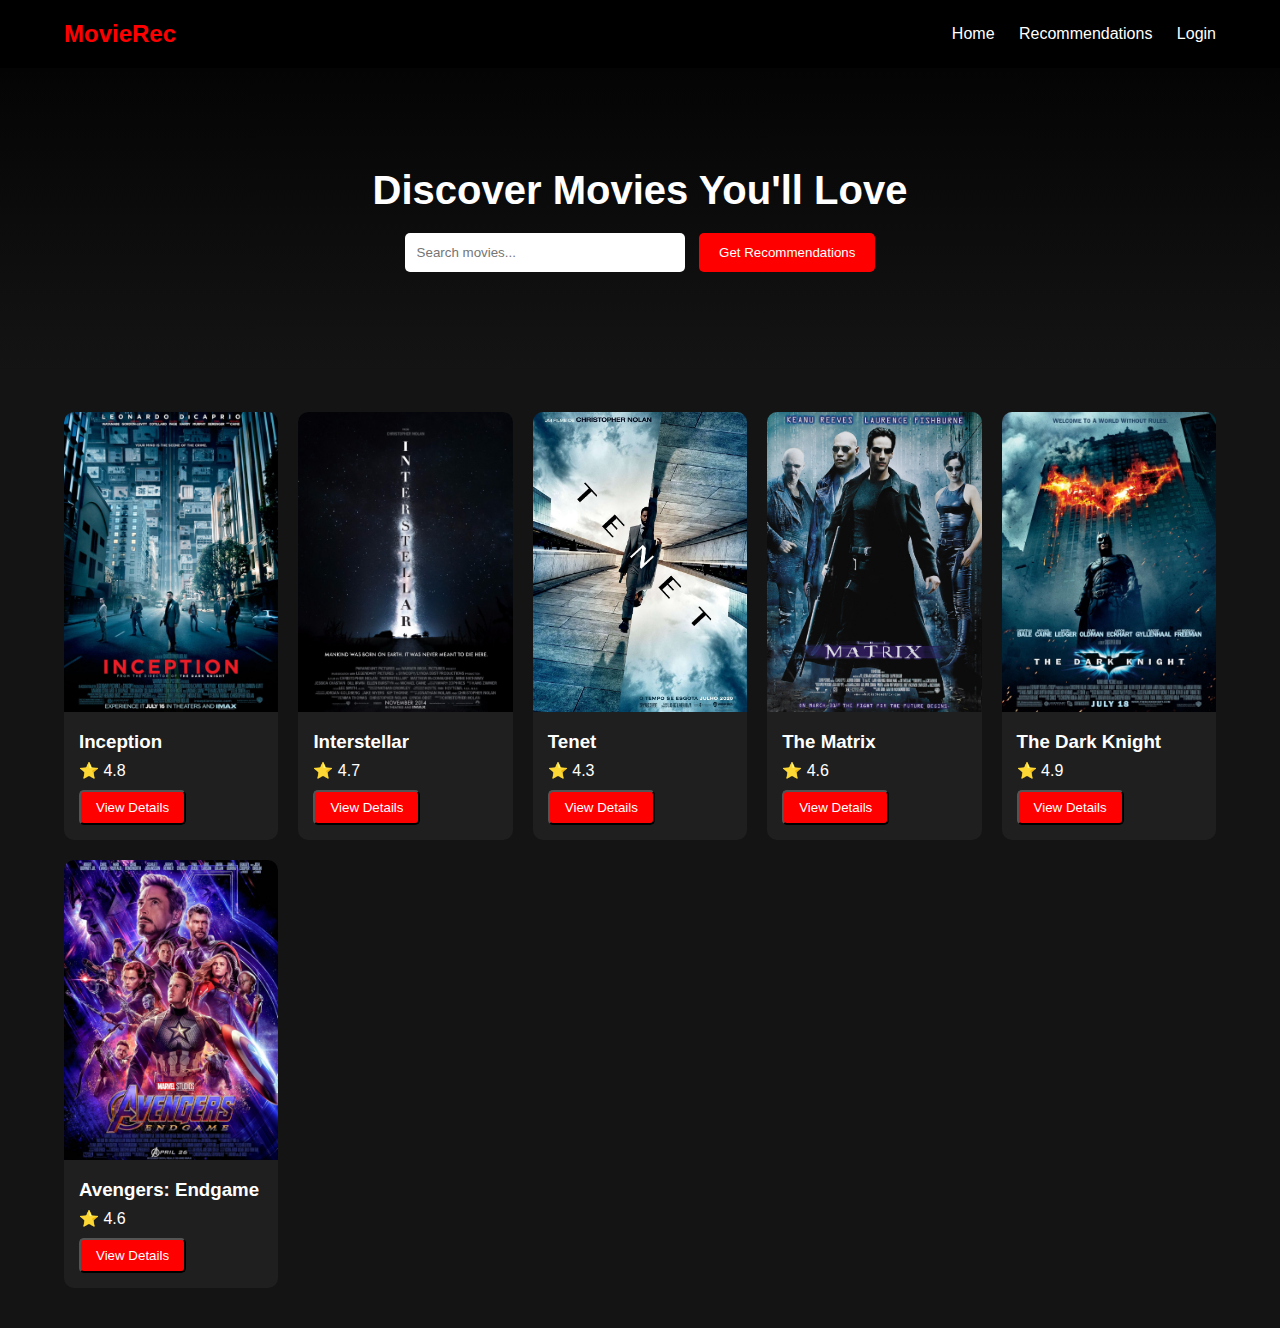
<file: index.html>
<!DOCTYPE html>
<html>
<head>
  <title>MovieRec - Home</title>
  <link rel="stylesheet" href="style.css">
</head>
<body>

<header>
  <div class="logo">MovieRec</div>
  <nav>
    <a href="index.html">Home</a>
    <a href="recommendations.html">Recommendations</a>
    <a href="login.html">Login</a>
  </nav>
</header>

<section class="hero">
  <h1>Discover Movies You'll Love</h1>
  <input type="text" id="searchInput" placeholder="Search movies...">
  <button onclick="searchMovie()">Get Recommendations</button>
</section>

<section class="movies" id="homeMovies"></section>

<script src="script.js"></script>
<script>
document.addEventListener('DOMContentLoaded', function() {
  const container = document.getElementById("homeMovies");

  movies.slice(0,6).forEach(movie => {
    container.innerHTML += `
      <div class="card">
        <img src="${movie.image}">
        <div class="card-content">
          <h3>${movie.title}</h3>
          <p>⭐ ${movie.rating}</p>
          <button class="btn" onclick="viewDetails('${movie.title}')">
            View Details
          </button>
        </div>
      </div>
    `;
  });
});
</script>


</body>
</html>
</file>
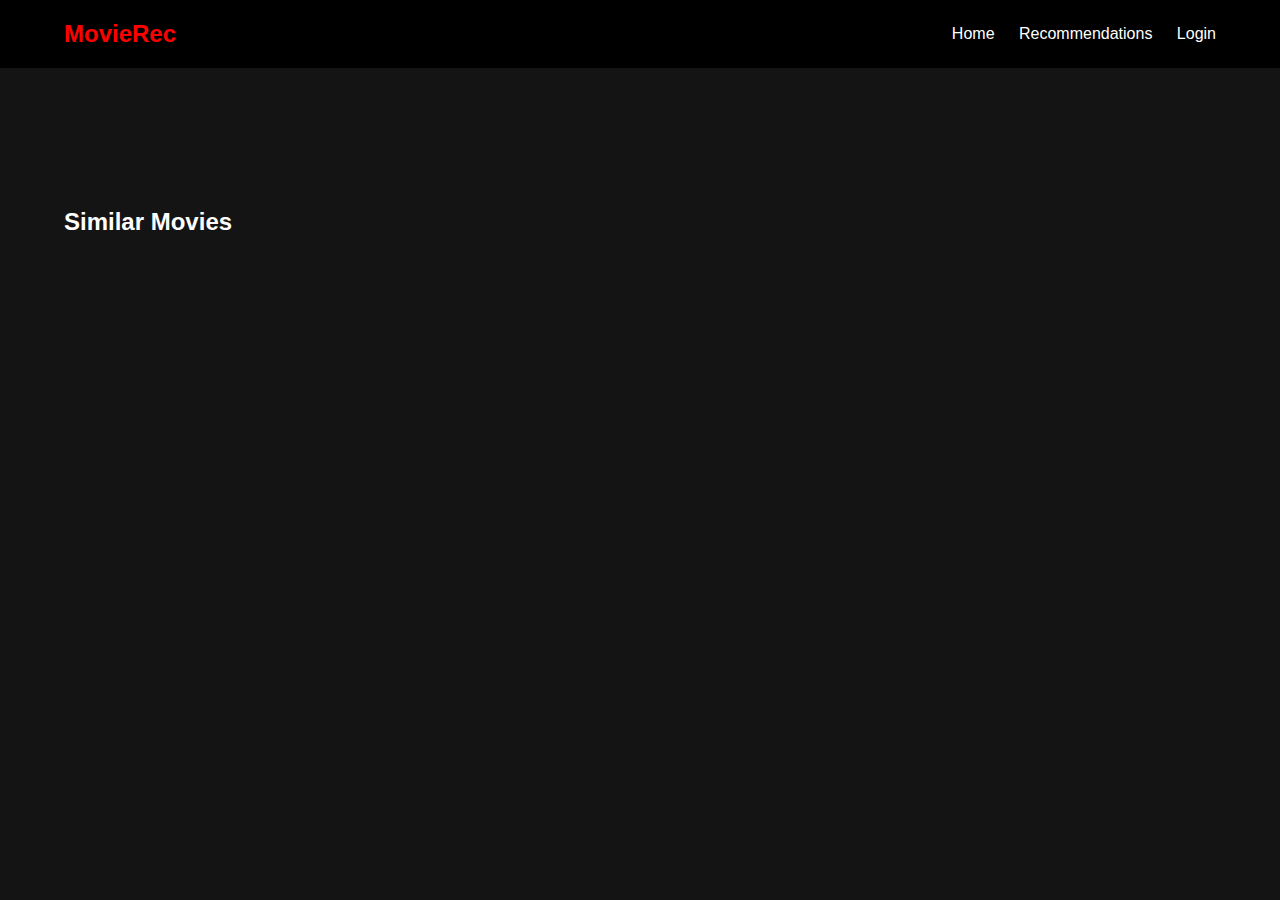
<file: details.html>
<!DOCTYPE html>
<html>
<head>
  <title>Movie Details</title>
  <link rel="stylesheet" href="style.css">
</head>
<body>

<header>
  <div class="logo">MovieRec</div>
  <nav>
    <a href="index.html">Home</a>
    <a href="recommendations.html">Recommendations</a>
    <a href="login.html">Login</a>
  </nav>
</header>

<section class="details" id="detailsContainer">
  <!-- JS loads movie here -->
</section>

<section style="padding:40px 5%;">
  <h2>Similar Movies</h2>
  <div class="movies" id="similarMovies"></div>
</section>

<script src="script.js"></script>
</body>
</html>
</file>
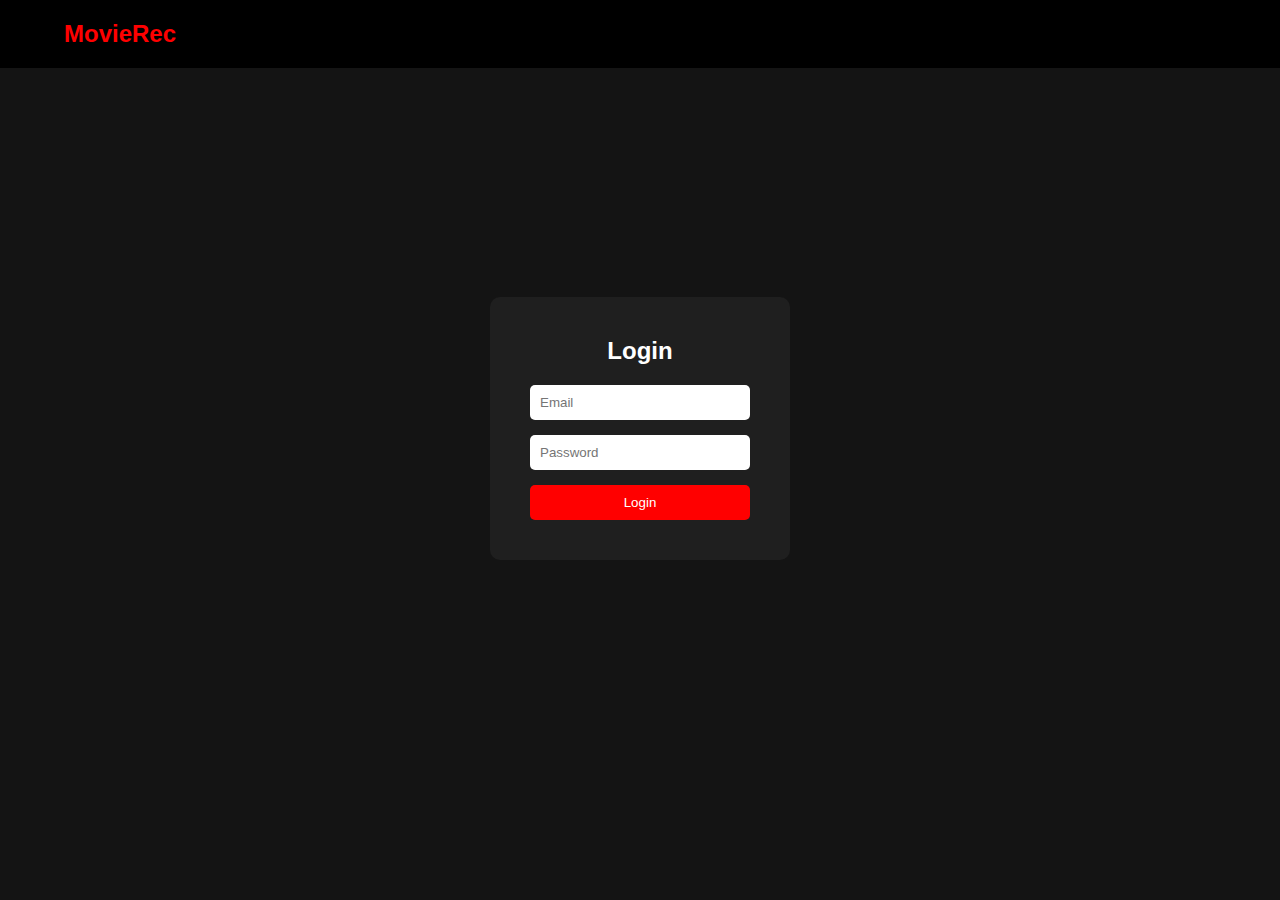
<file: login.html>
<!DOCTYPE html>
<html>
<head>
  <title>Login</title>
  <link rel="stylesheet" href="style.css">
</head>
<body>

<header>
  <div class="logo">MovieRec</div>
</header>

<div class="login-container">
  <div class="login-box">
    <h2>Login</h2>
    <input type="email" placeholder="Email">
    <input type="password" placeholder="Password">
    <button>Login</button>
  </div>
</div>

</body>
</html>
</file>
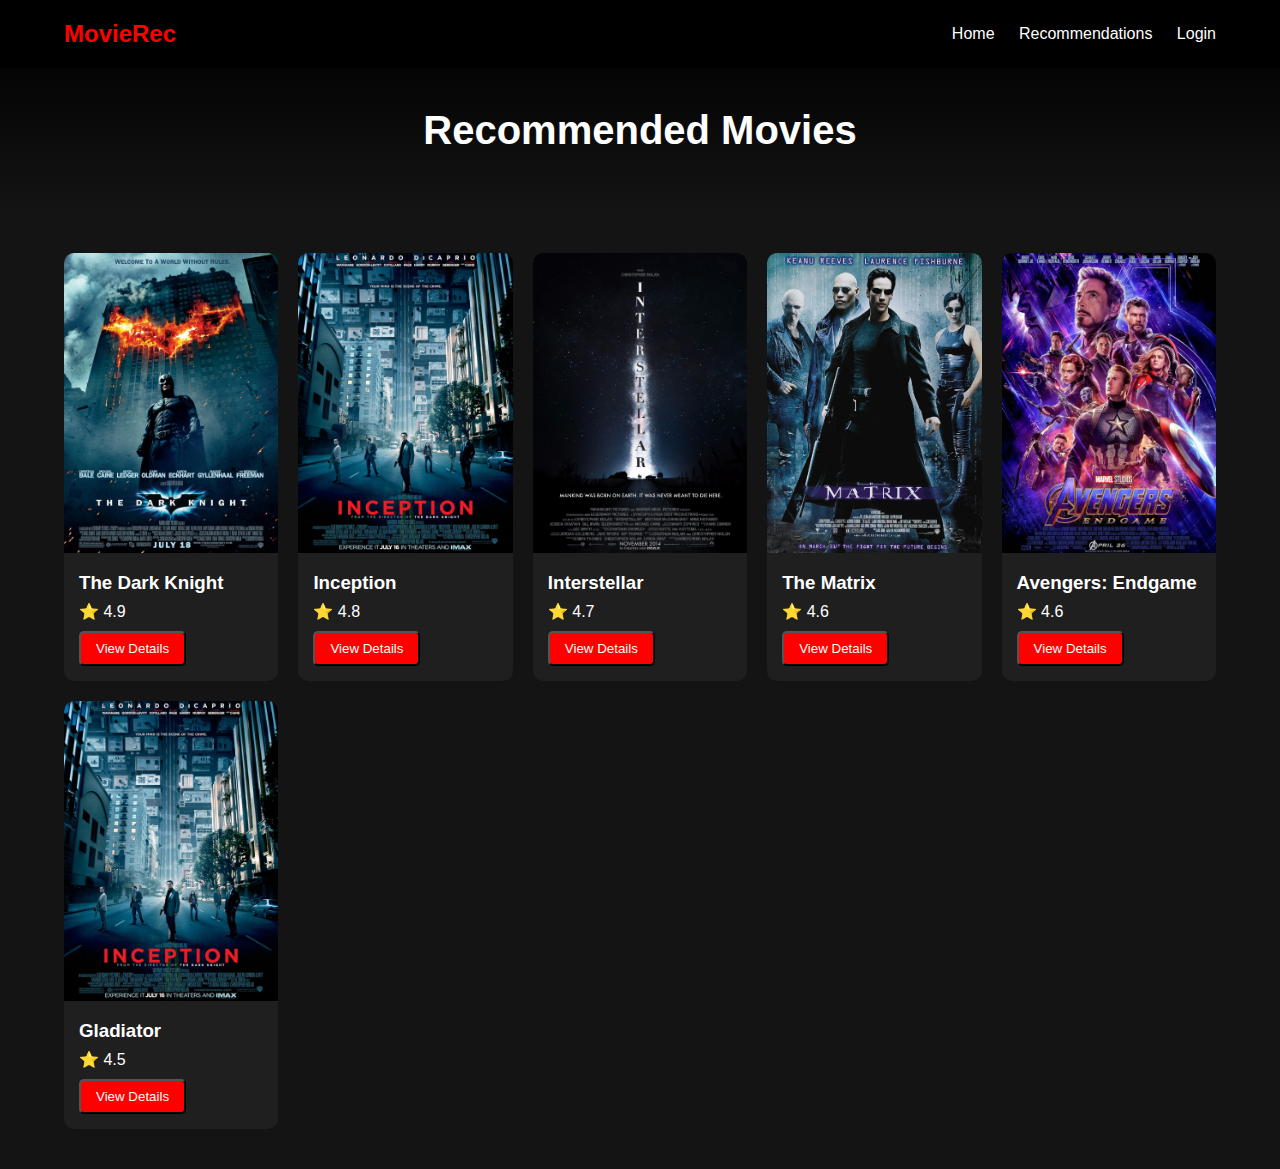
<file: recommendations.html>
<!DOCTYPE html>
<html>
<head>
  <title>Recommendations</title>
  <link rel="stylesheet" href="style.css">
</head>
<body>

<header>
  <div class="logo">MovieRec</div>
  <nav>
    <a href="index.html">Home</a>
    <a href="recommendations.html">Recommendations</a>
    <a href="login.html">Login</a>
  </nav>
</header>

<section class="hero" style="padding:40px;">
  <h1>Recommended Movies</h1>
</section>

<section class="movies" id="movieContainer">
  <!-- JS will inject movie cards here -->
</section>

<script src="script.js"></script>
</body>
</html>
</file>
<file: style.css>
* {
  margin: 0;
  padding: 0;
  box-sizing: border-box;
  font-family: 'Segoe UI', sans-serif;
}

body {
  background-color: #141414;
  color: white;
}

/* Header */
header {
  display: flex;
  justify-content: space-between;
  align-items: center;
  padding: 20px 5%;
  background-color: #000;
  position: sticky;
  top: 0;
  z-index: 1000;
}

.logo {
  font-size: 24px;
  font-weight: bold;
  color: red;
}

nav a {
  color: white;
  text-decoration: none;
  margin-left: 20px;
  transition: 0.3s;
}

nav a:hover {
  color: red;
}

/* Hero Section */
.hero {
  text-align: center;
  padding: 100px 20px;
  background: linear-gradient(to bottom, rgba(0,0,0,0.8), #141414);
}

.hero h1 {
  font-size: 40px;
  margin-bottom: 20px;
}

.hero input {
  padding: 12px;
  width: 280px;
  border-radius: 5px;
  border: none;
}

.hero button {
  padding: 12px 20px;
  background-color: red;
  border: none;
  color: white;
  margin-left: 10px;
  cursor: pointer;
  border-radius: 5px;
  transition: 0.3s;
}

.hero button:hover {
  background-color: darkred;
}

/* Movie Grid */
.movies {
  padding: 40px 5%;
  display: grid;
  grid-template-columns: repeat(auto-fit, minmax(200px, 1fr));
  gap: 20px;
}

.card {
  background-color: #1f1f1f;
  border-radius: 10px;
  overflow: hidden;
  transition: transform 0.3s ease, box-shadow 0.3s ease;
  animation: fadeIn 0.8s ease forwards;
}

.card:hover {
  transform: scale(1.05);
  box-shadow: 0 0 15px rgba(255,0,0,0.6);
}

.card img {
  width: 100%;
  height: 300px;
  object-fit: cover;
}

.card-content {
  padding: 15px;
}

.card-content h3 {
  margin-bottom: 8px;
}

.btn {
  display: inline-block;
  margin-top: 10px;
  padding: 8px 15px;
  background: red;
  color: white;
  text-decoration: none;
  border-radius: 5px;
  transition: 0.3s;
}

.btn:hover {
  background: darkred;
}

/* Details Page */
.details {
  display: flex;
  flex-wrap: wrap;
  padding: 50px 5%;
  gap: 40px;
}

.details img {
  width: 300px;
  border-radius: 10px;
}

.details-info {
  max-width: 600px;
}

/* Login Page */
.login-container {
  display: flex;
  justify-content: center;
  align-items: center;
  height: 80vh;
}

.login-box {
  background: #1f1f1f;
  padding: 40px;
  border-radius: 10px;
  width: 300px;
  animation: fadeIn 0.8s ease;
}

.login-box h2 {
  margin-bottom: 20px;
  text-align: center;
}

.login-box input {
  width: 100%;
  padding: 10px;
  margin-bottom: 15px;
  border-radius: 5px;
  border: none;
}

.login-box button {
  width: 100%;
  padding: 10px;
  background: red;
  border: none;
  color: white;
  border-radius: 5px;
  cursor: pointer;
}

/* Animation */
@keyframes fadeIn {
  from {opacity: 0; transform: translateY(20px);}
  to {opacity: 1; transform: translateY(0);}
}

/* Mobile Responsive */
@media (max-width: 768px) {
  .hero h1 {
    font-size: 28px;
  }

  .details {
    flex-direction: column;
    align-items: center;
  }

  nav {
    display: none;
  }
}
</file>
